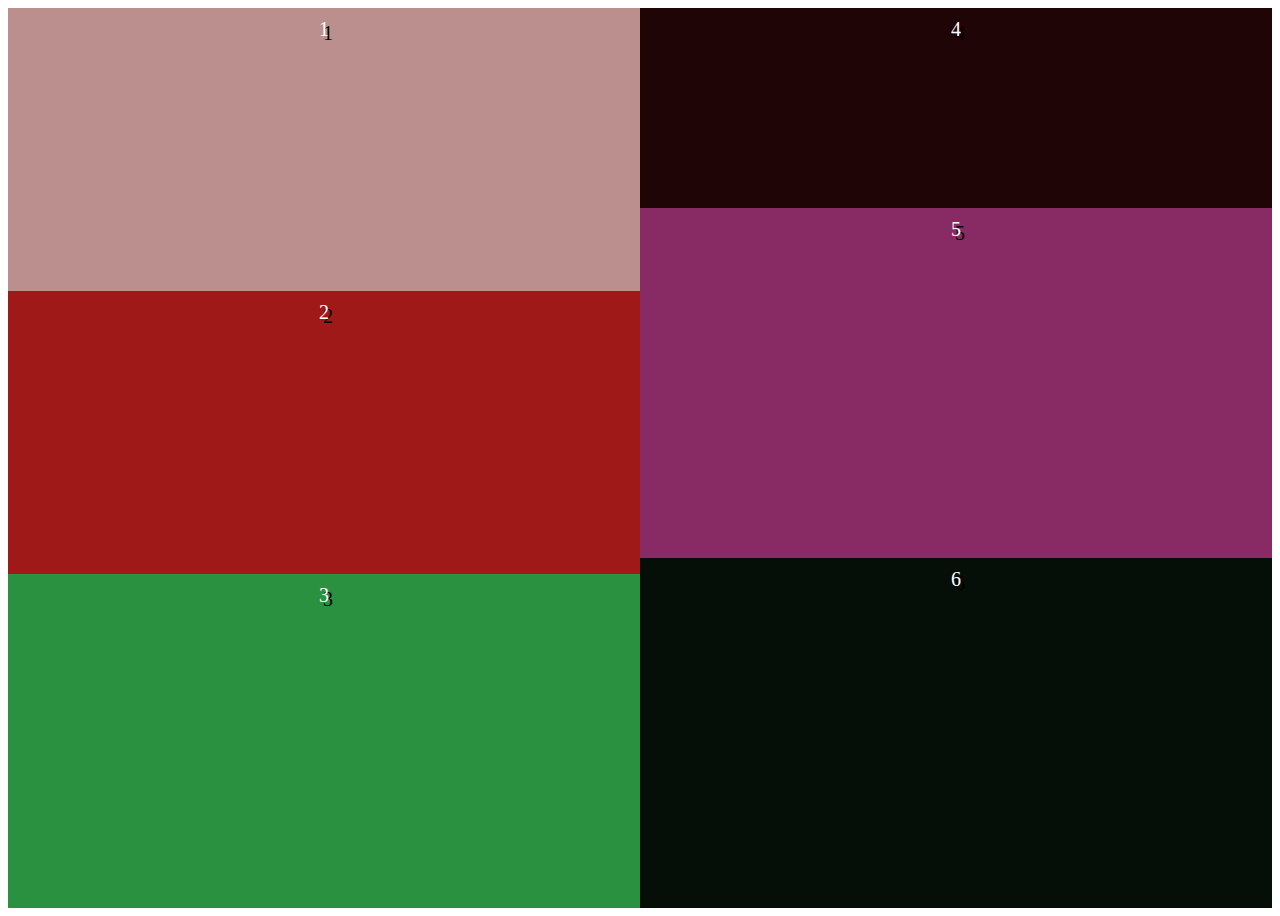
<file: index.html>
<!DOCTYPE html>
<html lang="en">
<head>
    <meta charset="UTF-8">
    <meta http-equiv="X-UA-Compatible" content="IE=edge">
    <meta name="viewport" content="width=device-width, initial-scale=1.0">
    <title>flex box</title>
    <link rel="stylesheet" href="style.css" >
</head>
<body>
    <div class="container">
        <div class="box box1">1</div>
        <div class="box box2">2</div>
        <div class="box box3">3</div>
        <div class="box box4">4</div>
        <div class="box box5">5</div>
        <div class="box box6">6</div>
        <!-- <div class="box box7">7</div>
        <div class="box box8">8</div>
        <div class="box box9">9</div>
        <div class="box box10">10</div> -->
    </div>
</body>
</html>
</file>
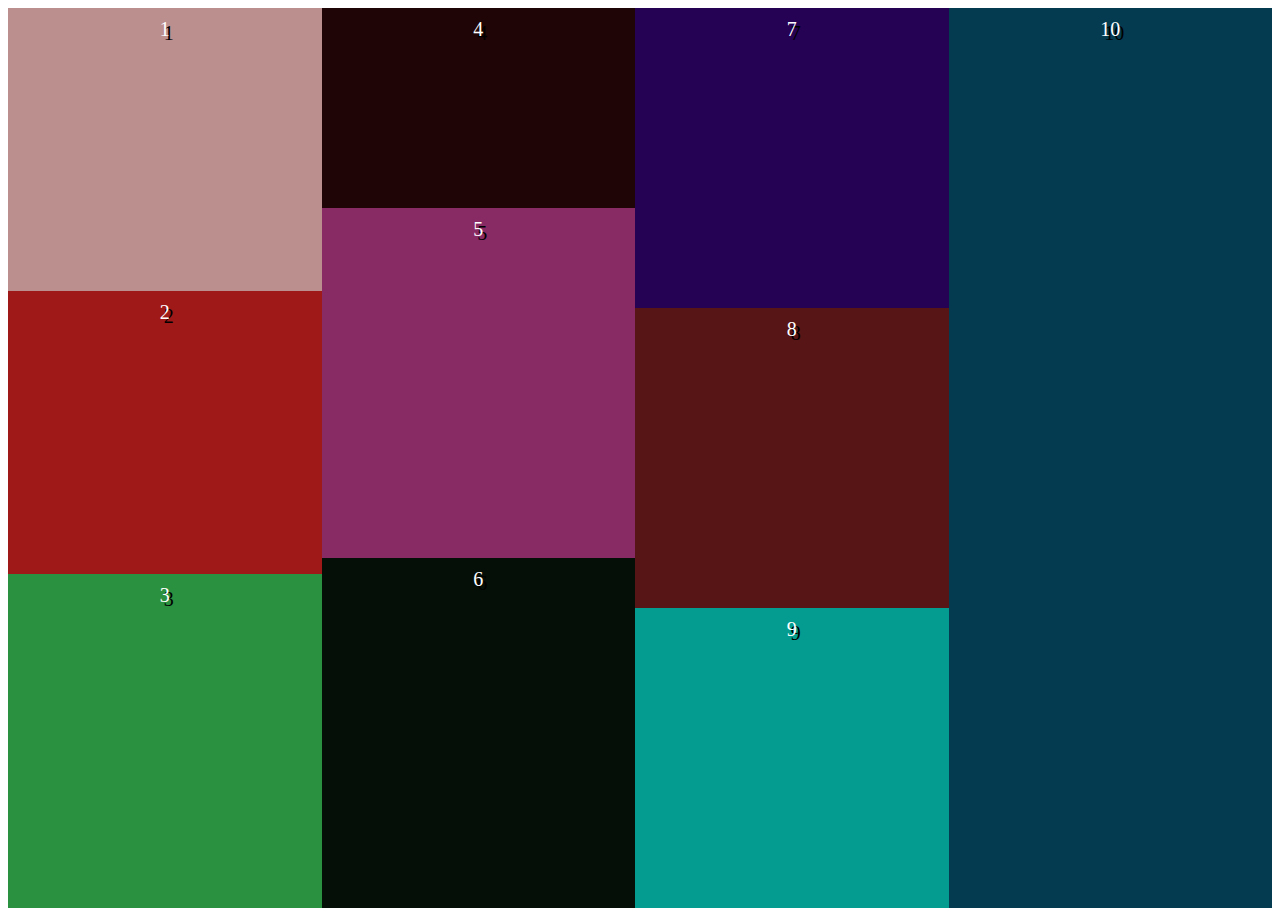
<file: intro.html>
<!DOCTYPE html>
<html lang="en">
<head>
    <meta charset="UTF-8">
    <meta http-equiv="X-UA-Compatible" content="IE=edge">
    <meta name="viewport" content="width=device-width, initial-scale=1.0">
    <title>flex box</title>
    <link rel="stylesheet" href="style.css" >
</head>
<body>
    <div class="container">
        <div class="box box1">1</div>
        <div class="box box2">2</div>
        <div class="box box3">3</div>
        <div class="box box4">4</div>
        <div class="box box5">5</div>
        <div class="box box6">6</div>
        <div class="box box7">7</div>
        <div class="box box8">8</div>
        <div class="box box9">9</div>
        <div class="box box10">10</div>
    </div>
</body>
</html>
</file>
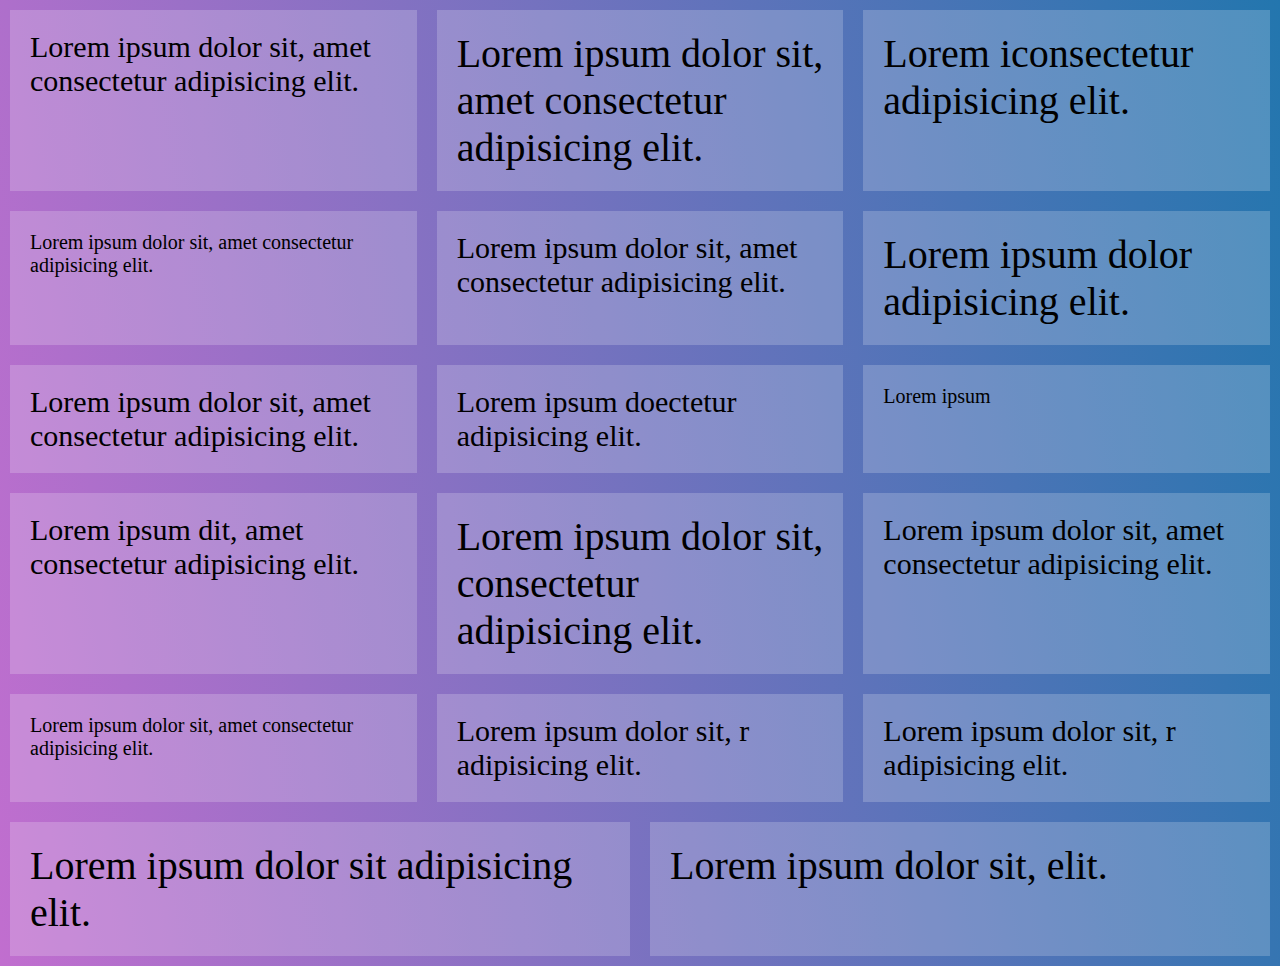
<file: EqualHeightColumns/EqualHeightColumns.html>
<!DOCTYPE html>
<html lang="en">
<head>
    <meta charset="UTF-8">
    <meta http-equiv="X-UA-Compatible" content="IE=edge">
    <meta name="viewport" content="width=device-width, initial-scale=1.0">
    <title>Equal height columns and leftover elements</title>
    <link rel="stylesheet" href="./style.css">
</head>
<body>
    <div class="elements">
        <div class="item ">Lorem ipsum dolor sit, amet consectetur adipisicing elit.</div>
        <div class="item larg">Lorem ipsum dolor sit, amet consectetur adipisicing elit.</div>
        <div class="item larg">Lorem iconsectetur adipisicing elit.</div>
        <div class="item small">Lorem ipsum dolor sit, amet consectetur adipisicing elit.</div>
        <div class="item">Lorem ipsum dolor sit, amet consectetur adipisicing elit.</div>
        <div class="item larg">Lorem ipsum dolor  adipisicing elit.</div>
        <div class="item">Lorem ipsum dolor sit, amet consectetur adipisicing elit.</div>
        <div class="item">Lorem ipsum doectetur adipisicing elit.</div>
        <div class="item small">Lorem ipsum </div>
        <div class="item">Lorem ipsum dit, amet consectetur adipisicing elit.</div>
        <div class="item larg">Lorem ipsum dolor sit,  consectetur adipisicing elit.</div>
        <div class="item">Lorem ipsum dolor sit, amet consectetur adipisicing elit.</div>
        <div class="item small">Lorem ipsum dolor sit, amet consectetur adipisicing elit.</div>
        <div class="item">Lorem ipsum dolor sit, r adipisicing elit.</div>
        <div class="item">Lorem ipsum dolor sit, r adipisicing elit.</div>
        <div class="item larg">Lorem ipsum dolor sit adipisicing elit.</div>
        <div class="item larg">Lorem ipsum dolor sit, elit.</div>
    </div>
</body>
</html>
</file>
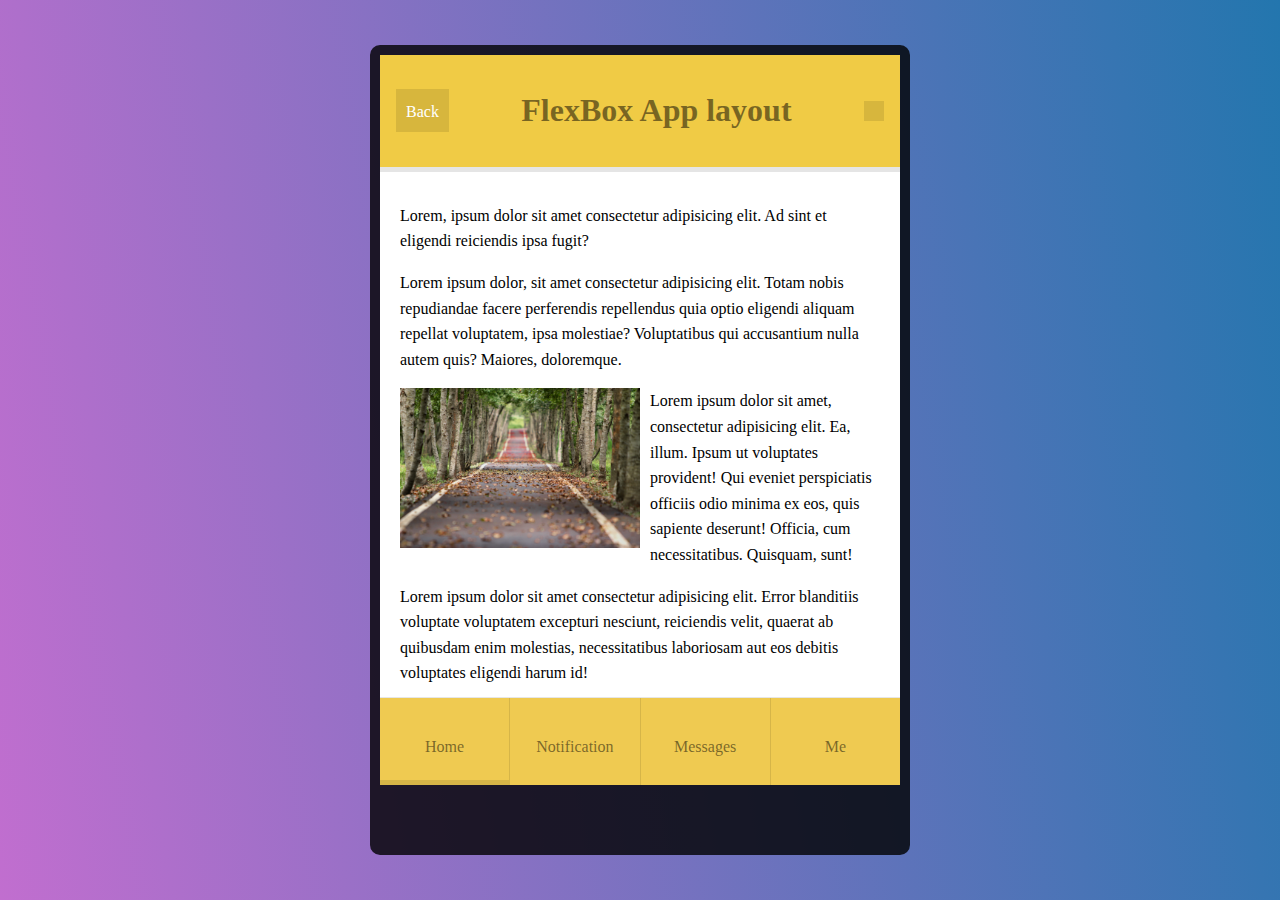
<file: MobileAppLayout/MobileAppLayout.html>
<!DOCTYPE html>
<html lang="en">
<head>
    <meta charset="UTF-8">
    <meta http-equiv="X-UA-Compatible" content="IE=edge">
    <meta name="viewport" content="width=device-width, initial-scale=1.0">
    <title>MobileAppLayout</title>
    <link rel="stylesheet" href="./style.css">
    <link rel="stylesheet" href="https://pro.fontawesome.com/releases/v5.10.0/css/all.css" integrity="sha384-AYmEC3Yw5cVb3ZcuHtOA93w35dYTsvhLPVnYs9eStHfGJvOvKxVfELGroGkvsg+p" crossorigin="anonymous"/>

</head>
<body>
    <div class="appWrap">
        <header class="appHeader">
            <a href="#" class="button">
                <i class="fa fa-arrow-left"></i>
                Back
            </a>
            <h1>FlexBox App layout</h1>
            <a href="#" class="button">
                <i class="fa fa-cog"></i>
            </a>
        </header>

        <div class="content">
            <p>Lorem, ipsum dolor sit amet consectetur adipisicing elit. Ad sint et eligendi reiciendis ipsa fugit?</p>
            <p>Lorem ipsum dolor, sit amet consectetur adipisicing elit. Totam nobis repudiandae
                 facere perferendis repellendus quia optio eligendi aliquam repellat voluptatem, ipsa molestiae? Voluptatibus qui accusantium nulla autem quis? Maiores, doloremque.</p>
            <img src="../Navbar/image.jpg">
            Lorem ipsum dolor sit amet, consectetur adipisicing elit. Ea, illum. Ipsum ut voluptates provident!
             Qui eveniet perspiciatis officiis odio minima ex eos, quis sapiente deserunt! Officia, 
             cum necessitatibus. Quisquam, sunt!
            <p>Lorem ipsum dolor sit amet consectetur adipisicing elit. Error blanditiis voluptate voluptatem 
                excepturi nesciunt, reiciendis velit, 
                quaerat ab quibusdam enim molestias, necessitatibus laboriosam aut eos debitis 
                voluptates eligendi harum id!
            </p>
            <p>Lorem ipsum dolor sit amet consectetur adipisicing elit. Error blanditiis voluptate voluptatem 
                excepturi nesciunt, reiciendis velit, 
                quaerat ab quibusdam enim molestias, necessitatibus laboriosam aut eos debitis 
                voluptates eligendi harum id!
            </p>
            <p>Lorem ipsum dolor sit amet consectetur adipisicing elit. Error blanditiis voluptate voluptatem 
                excepturi nesciunt, reiciendis velit, 
                quaerat ab quibusdam enim molestias, necessitatibus laboriosam aut eos debitis 
                voluptates eligendi harum id!
            </p>
            <p>Lorem ipsum dolor sit amet consectetur adipisicing elit. Error blanditiis voluptate voluptatem 
                excepturi nesciunt, reiciendis velit, 
                quaerat ab quibusdam enim molestias, necessitatibus laboriosam aut eos debitis 
                voluptates eligendi harum id!
            </p>
            <p>Lorem ipsum dolor sit amet consectetur adipisicing elit. Error blanditiis voluptate voluptatem 
                excepturi nesciunt, reiciendis velit, 
                quaerat ab quibusdam enim molestias, necessitatibus laboriosam aut eos debitis 
                voluptates eligendi harum id!
            </p>
            <p>Lorem ipsum dolor sit amet consectetur adipisicing elit. Error blanditiis voluptate voluptatem 
                excepturi nesciunt, reiciendis velit, 
                quaerat ab quibusdam enim molestias, necessitatibus laboriosam aut eos debitis 
                voluptates eligendi harum id!
            </p>
            <p>Lorem ipsum dolor sit amet consectetur adipisicing elit. Error blanditiis voluptate voluptatem 
                excepturi nesciunt, reiciendis velit, 
                quaerat ab quibusdam enim molestias, necessitatibus laboriosam aut eos debitis 
                voluptates eligendi harum id!
            </p>
            <p>Lorem ipsum dolor sit amet consectetur adipisicing elit. Error blanditiis voluptate voluptatem 
                excepturi nesciunt, reiciendis velit, 
                quaerat ab quibusdam enim molestias, necessitatibus laboriosam aut eos debitis 
                voluptates eligendi harum id!
            </p>
            <p>Lorem ipsum dolor sit amet consectetur adipisicing elit. Error blanditiis voluptate voluptatem 
                excepturi nesciunt, reiciendis velit, 
                quaerat ab quibusdam enim molestias, necessitatibus laboriosam aut eos debitis 
                voluptates eligendi harum id!
            </p>
            <p>Lorem ipsum dolor sit amet consectetur adipisicing elit. Error blanditiis voluptate voluptatem 
                excepturi nesciunt, reiciendis velit, 
                quaerat ab quibusdam enim molestias, necessitatibus laboriosam aut eos debitis 
                voluptates eligendi harum id!
            </p>
        </div>
        <div class="iconBar">
            <a href="#">
                <i class="fa fa-home"></i>
                Home
            </a>
            <a href="#">
                <i class="fa fa-bell"></i>
                Notification
            </a>
            <a href="#">
                <i class="fa fa-envelope"></i>
                Messages
            </a>
            <a href="#">
                <i class="fa fa-user"></i>
                Me
            </a>
        </div>
    </div>
</body>
</html>
</file>
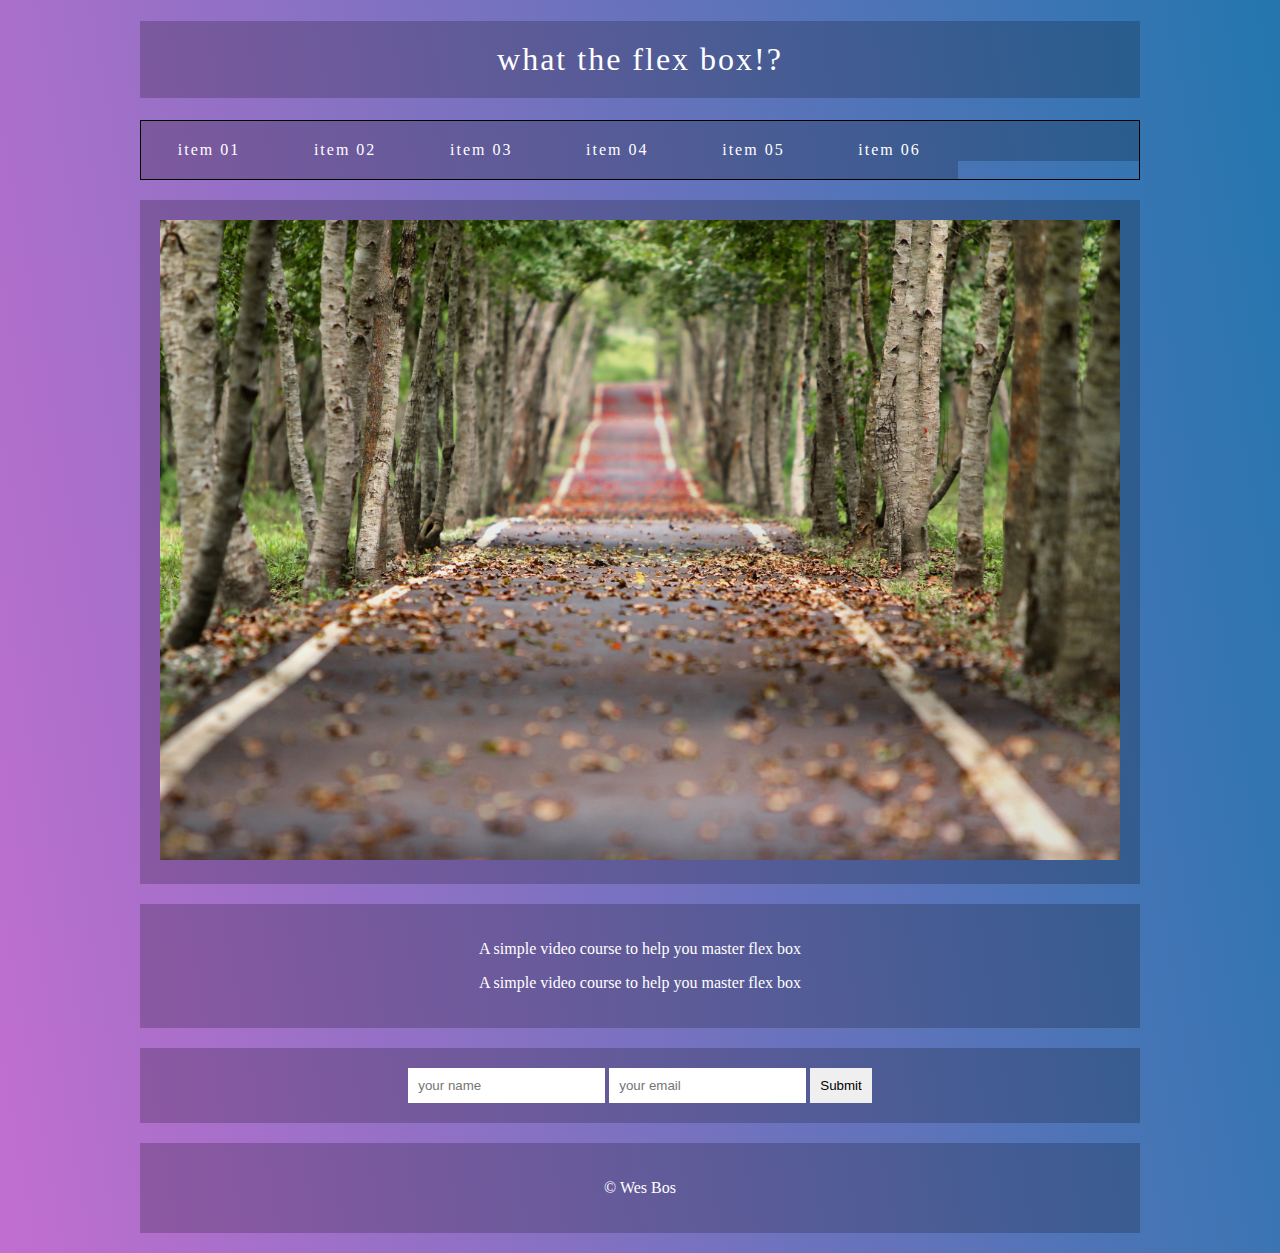
<file: Navbar/flexNav.html>
<!DOCTYPE html>
<html lang="en">
<head>
    <meta charset="UTF-8">
    <meta http-equiv="X-UA-Compatible" content="IE=edge">
    <meta name="viewport" content="width=device-width, initial-scale=1.0">
    <title>Flex Nav</title>
    <link rel="stylesheet" href="./style.css"> 
    <link rel="stylesheet" href="https://pro.fontawesome.com/releases/v5.10.0/css/all.css" integrity="sha384-AYmEC3Yw5cVb3ZcuHtOA93w35dYTsvhLPVnYs9eStHfGJvOvKxVfELGroGkvsg+p" crossorigin="anonymous"/>
</head>
<body>
    <div class="wrapper">
        <header class="top">
            <h1><a href="#"> what the flex box!?</a></h1>
        </header>
        <nav class="flexNav">
            <a href="#" class="toggleNav">Menu</a>
            <ul>
                <li><a href="#">item 01</a></li>
                <li><a href="#">item 02</a></li>
                <li><a href="#">item 03</a></li>
                <li><a href="#">item 04</a></li>
                <li><a href="#">item 05</a></li>
                <li><a href="#">item 06</a></li>
                <li class="social">
                    <a href="#">
                        <i class="fab fa-twitter"></i>
                    </a>
                </li>
                <li class="social">
                    <a href="#">
                        <i class="fab fa-facebook"></i>
                    </a>
                </li>
                <li class="social">
                    <a href="#">
                        <i class="fab fa-github"></i>
                    </a>
                </li>
                <li class="social">
                    <a href="#">
                        <i class="fab fa-instagram"></i>
                    </a>
                </li>
            </ul>
        </nav>
        <section class="hero">
            <img src="./image.jpg">
        </section>
        <section class="details">
            <p>A simple video course to help you master flex box</p>
            <p>A simple video course to help you master flex box</p>
        </section>
        <section class="signUp">
            <form action="" class="signUp">
                <input type="text" placeholder="your name">
                <input type="email" placeholder="your email">
                <input type="submit" placeholder="sign me up!">
            </form>
        </section>
        <footer>
            <p>&copy; Wes Bos</p>
        </footer>
    </div>
    <!-- link for jquery library -->
    <script src="https://cdnjs.cloudflare.com/ajax/libs/jquery/1.11.0/jquery.min.js"></script>
    <script>
        $(function(){
            $('.toggleNav').on('click', function(){
                $('.flexNav ul').toggleClass('open')
                // $('.flexNav ul').slideToggle();
            });
        });
    </script>
    
</body>
</html>
</file>
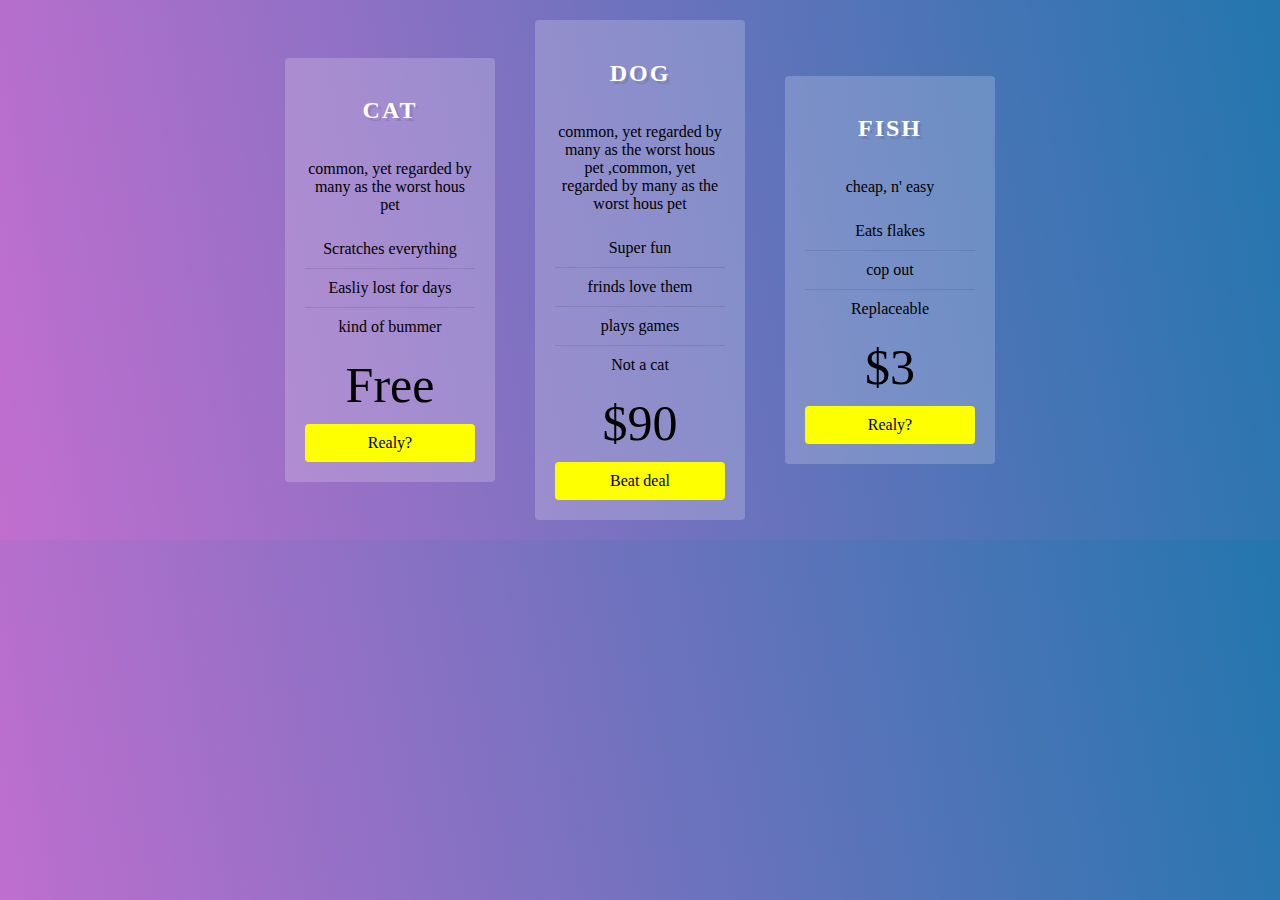
<file: PricingGrid/PricingGrid.html>
<!DOCTYPE html>
<html lang="en">
<head>
    <meta charset="UTF-8">
    <meta http-equiv="X-UA-Compatible" content="IE=edge">
    <meta name="viewport" content="width=device-width, initial-scale=1.0">
    <title>Pricing Grid</title>
    <link rel="stylesheet" href="./style.css">
</head>
<body>
    <div class="pricingGrid">
        <div class="plan plan1">
            <h2>Cat</h2>
            <p>common, yet regarded by many as the worst hous pet</p>
            <ul class="feature">
                <li>Scratches everything</li>
                <li>Easliy lost for days</li>
                <li>kind of bummer</li>
            </ul>
            <p class="price">Free</p>
            <a href="#" class="cta">Realy?</a>
        </div>

        <div class="plan plan2">
            <h2>Dog</h2>
            <p>common, yet regarded by many as the worst hous pet ,common, yet regarded by many as the worst hous pet</p>
            <ul class="feature">
                <li>Super fun</li>
                <li>frinds love them</li>
                <li>plays games</li>
                <li>Not a cat</li>
            </ul>
            <p class="price">$90</p>
            <a href="#" class="cta">Beat deal</a>
        </div>

        <div class="plan plan3">
            <h2>Fish</h2>
            <p>cheap, n' easy</p>
            <ul class="feature">
                <li>Eats flakes</li>
                <li>cop out</li>
                <li>Replaceable</li>
            </ul>
            <p class="price">$3</p>
            <a href="#" class="cta">Realy?</a>
        </div>
    </div>
</body>
</html>
</file>
<file: style.css>
.box{
    color: #fff;
    font-size: 20px;
    text-align: center;
    text-shadow: 4px 4px 0 rgba(0, 0, 0, 1);
    padding: 10px;
}
.box1{background-color: rosybrown;}
.box2{background-color: rgb(160, 25, 25);}
.box3{background-color: rgb(42, 145, 64);}
.box4{background-color: rgb(31, 5, 5);}
.box5{background-color: rgb(136, 43, 100);}
.box6{background-color: rgb(5, 15, 7);}
.box7{background-color: rgb(37, 2, 83);}
.box8{background-color: rgb(88, 21, 21);}
.box9{background-color: rgb(4, 156, 144);}
.box10{background-color: rgb(5, 59, 80);}

.container{
    display: flex;
    flex-wrap: wrap;
    flex-direction: column;
    height: 100vh;
}
.box{
    flex-basis:  250px; 
    flex-grow: 1;
}
.box3{
    flex-grow: 5; 
    /* wrap and basis , item has high flex grow */
    /* don't effect on the other items, top and bottom*/
}
.box4{
    flex-basis:  100px; 
}

/* justify-content => 
        mean how are the items aligned on the main axis 
        main axis => by default from left to right 
        cross axis => by default from top to bottom
    default value: flex-start
 */

 /* when change flex-direction: columns 
        main axis => by default from top to bottom
        cross axis => by default from left to right 
  */

  /* align-items => 
        mean how are the items aligned on the cross axis
        default value:stretch

        align-items:baseline; =>
        make the text in all at the same line
  */

  /* align-content =>
    actualy only works when we have multiple lines of code 
    wirk with cross axis 
    default value:stretch
  */

  /* align-self =>
    applied to individual item and overwrite its value 
   */

   /* flex: 1 =>
        when ther an extra space , boxes fill all the space and all have the same width
        until other item take different no. of flex 
    flex: 2;
    as well as there is extra space 
    this item have the double width  

    flex:1 ; === flex-grow: 1; & flex-shrink: 1;
    flex: grow shrink basis
    */

    /* flex-grow => 
        when ther an extra space , how much extra should to take
      flex-shrink =>
        when ther isn't enough space ,  how much should i give up in proportion to the other one 
     */
</file>
<file: EqualHeightColumns/style.css>
html{
    box-sizing: border-box;
}
*,*:before, *:after{
    box-sizing: inherit;
}
body{
    background: linear-gradient(260deg , #2376ae 0% ,#c16ecf 100%);
    margin: 0;
}
.item.larg{
    font-size: 40px;
}
.item.small{
    font-size: 20px;
}
.item{
    font-size: 30px;
    background: rgba(255, 255, 255, .2);
    margin: 10px;
    padding: 20px;
    
}

/* Flex start here */
.elements{
    display: flex;
    flex-wrap: wrap;
}
.item{
    flex: 1 1 calc(33.33% - 20px);
}
</file>
<file: MobileAppLayout/style.css>
html{
    box-sizing: border-box;
}
*,*:before, *:after{
    box-sizing: inherit;
}
body{
    background: linear-gradient(260deg , #2376ae 0% ,#c16ecf 100%);
    margin: 0;
}
a{
    color: #fff;
    text-decoration: none;
}
a.button{
    background: rgba(0, 0, 0, 0.1);
}
.appWrap{
    max-width: 540px;
    height: 90vh;
    margin: 5vh auto;
    border: 10px solid rgba(0, 0, 0, 0.8);
    border-bottom-width: 70px;
    border-radius: 10px;
    box-shadow: 0 0 50pxrgba(0, 0, 0, 0.3) ;

    display: flex;
    flex-direction: column;
}
.content{
    padding: 20px;
    background-color: #fff;
    box-shadow: inset 0 5px 0 rgba(0, 0, 0, 0.1) ;
    line-height: 1.6;

    overflow: auto;
}
.content img{
    max-width: 50%;
    float: left;
    margin-right: 10px;
}
.iconBar{
    border-top: 1px solid #e6e6e6;

    display: flex;
}
.iconBar a{
    text-align: center;
    padding: 1.5rem;
    border-left: 1px solid rgba(0, 0, 0, 0.1);
    color: rgba(0, 0, 0, 0.5);
    background-color: #efca51;

    flex: 1;
}
.iconBar a:first-child{
    border-left: 0;
}
.iconBar a:first-child , .iconBar a:hover{
    border-bottom: 5px solid rgba(0, 0, 0, 0.1) ;
}
.iconBar i{
    font-size: 1.5rem;
    display: block;
    color: #fff;
    padding-bottom: 1rem;
    text-shadow: 3px 3px 0 rgba(0, 0, 0, 0.1);
}
.appHeader{
    padding: 1rem;
    color: rgba(0, 0, 0, 0.5);
    background: #f0cb45;

    display: flex;
    align-items: center;
    justify-content: space-between;
}
.appHeader a{
    display: block;
    padding: 10px;
}
.appHeader i{
    font-size: 20px;
    /* margin: 5px; */
}
.appWrap > * {
    flex: 1 1 auto;
}
</file>
<file: Navbar/style.css>
html{
    box-sizing: border-box;
}
*,*:before, *:after{
    box-sizing: inherit;
}
body{
    background: linear-gradient(260deg , #2376ae 0% ,#c16ecf 100%);
    margin: 0;
}
a{
    color: #fff;
    font-weight: 100;
    letter-spacing: 2px;
    text-decoration: none;
    background: rgba(0, 0, 0, 0.2);
    padding: 20px 5px;
    display: inline-block;
    width: 100%;
    text-align: center;
}
a:hover{
    background: rgba(0, 0, 0, 0.3);
}
.wrapper{
    max-width: 1000px;
    margin: 0 auto;
}
.toggleNav{
    display: none;
}
img{
    width: 100%;
}
input{
    padding: 10px;
    border: 0;
}
section , footer{
    text-align: center;
    background: rgba(0, 0, 0, 0.2);
    padding: 20px;
    margin: 20px 0;
    color: #fff;

}
/* flex container */
.flexNav ul{
    border: 1px solid black;
    list-style: none;
    padding: 0;
    margin: 0;
    display: flex;
}
.flexNav li {
    flex: 3;
}
.flexNav .social{
    flex: 1;
}
@media all and (max-width:1000px){
    .flexNav ul{
        flex-wrap: wrap;
    }
    .flexNav li {
        flex:1 1 50%;
    }
    .flexNav .social {
        flex:1 1 25%;
    }
}

@media all and (max-width:500px){
    
    .flexNav li {
        flex:1 1 100%;
    }
    /* flex container */
    .wrapper{
        display: flex;
        flex-direction: column;
    }
    /* flex item */
    .wrapper > * {
        order: 999;
    }
    .flexNav{
        order: 1;
    }
    .toggleNav{
        display: block;
    }
    .flexNav ul{
        display: none;
    }
    .flexNav ul.open{
        display: flex;
    }
    .top{
        order: 2;
    }
    .details{
        order: 3;
    }
    .signUp{
        order: 4;
    }
}
</file>
<file: PricingGrid/style.css>
html{
    box-sizing: border-box;
}
*,*:before, *:after{
    box-sizing: inherit;
}
body{
    background: linear-gradient(260deg , #2376ae 0% ,#c16ecf 100%);
    margin: 0;
}
a{
    color: #fff;
    text-decoration: none;
}
.plan ul {
    margin: 0;
    padding: 0;
    list-style: none;
}
.plan ul li{
    padding: 10px;
    border-bottom: 1px solid rgba(0,0, 0, .1);
}
.plan ul li:last-child{
    border-bottom: 0;
}
.plan a{
    color: #000;
    padding: 10px;
    background: #feff00;
    border-radius: 4px;
}
.plan h2{
    text-transform: uppercase;
    color: #fff;
    letter-spacing: 2px;
    text-shadow: 3px 3px 0 rgba(0,0, 0, .1);
}
/* Flex container */
.pricingGrid{
    max-width: 750px;
    margin: 0 auto;
    display: flex;
    align-items: center;
}
.price{
    font-size: 50px;
    margin: 10px 0;
}
.plan{
    background: rgba(255, 255, 255, .2);
    margin: 20px;
    padding: 20px;
    border-radius: 4px;
    text-align: center;
    flex: 1;
    display: flex;
    flex-wrap: wrap;
}
.plan > *{
    flex: 1 1 100%;
}
.plan .cta{
    align-self: flex-end;
    
}
</file>
